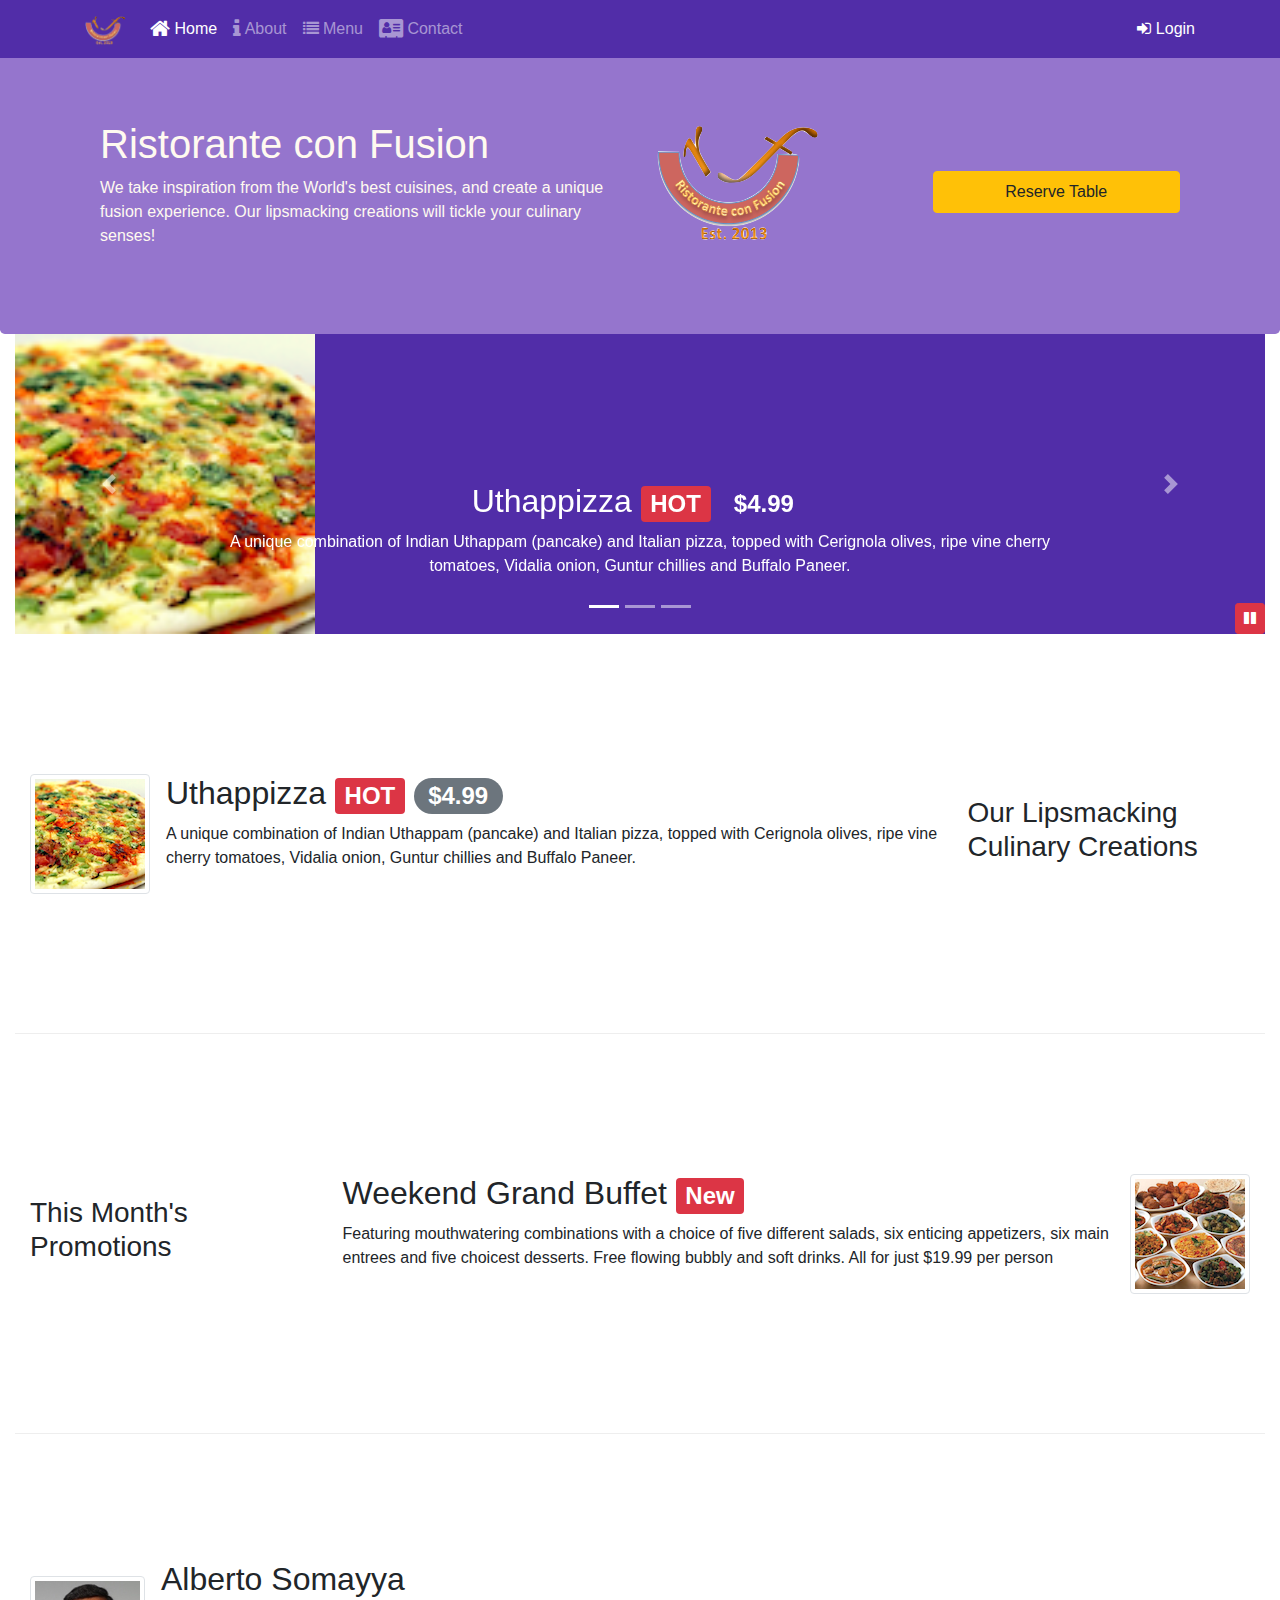
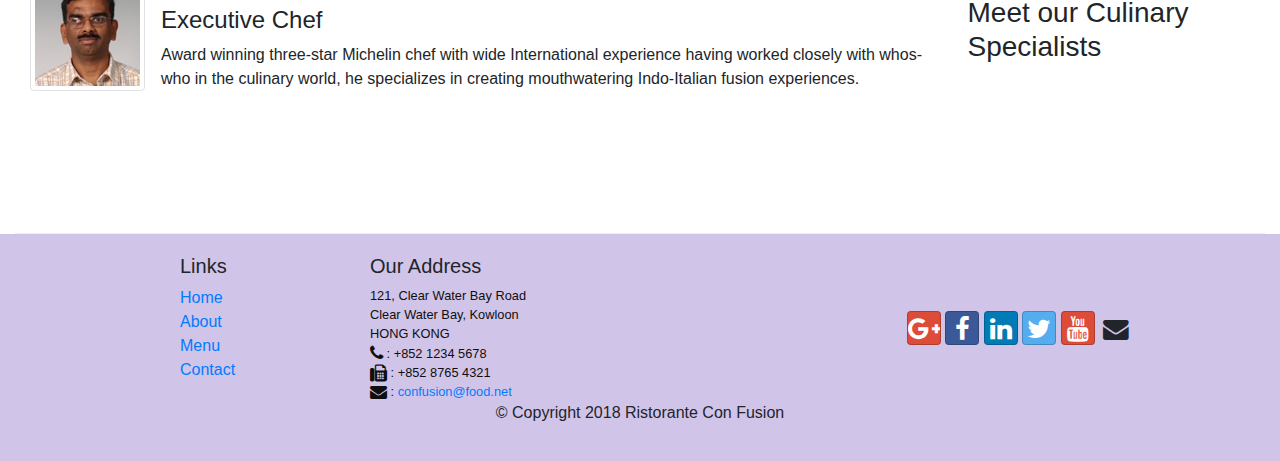
<file: projects/confusion_restaurant/index.html>
<!DOCTYPE html>
<html lang="en">

<head>
    <meta charset="utf-8">
    <meta name="viewport" content="width=device-width, initial-scale=1, shrink-to-fit=no">
    <meta http-equiv="x-ua-compatible" content="ie=edge">

    <!-- Bootstrap CSS -->
    <!-- build:css css/main.css-->
    <link rel="stylesheet" href="css/bootstrap.min.css">
    <link rel="stylesheet" href="css/font-awesome.min.css">
    <link rel="stylesheet" href="css/bootstrap-social.css">
    <link rel="stylesheet" href="css/styles.css">
    <!-- endbuild -->    
    <title>Ristorante Con Fusion</title>
</head>

<body>
    <nav class="navbar navbar-dark navbar-expand-sm fixed-top">
        <div class="container">
            <button class="navbar-toggler" type="button" data-toggle="collapse" data-target="#Navbar">
                <span class="navbar-toggler-icon"></span>
            </button>
            <a class="navbar-brand" href="#"> <img src="img/logo.png" class="img-fluid" height="30" width="41"></a>
                <div class="collapse navbar-collapse" id=Navbar>  
                    <ul class="navbar-nav mr-auto">
                        <li class="nav-item active"><a class="nav-link" href="#"><span class="fa fa-home fa-lg"></span> Home</a></li>
                        <li class="nav-item"><a class="nav-link" href="aboutus.html"><span class="fa fa-info fa-lg"></span> About</a></li>
                        <li class="nav-item"><a class="nav-link" href="#"><span class="fa fa-list"></span> Menu</a></li>
                        <li class="nav-item"><a class="nav-link" href="contactus.html"><span class="fa fa-address-card fa-lg"></span> Contact</a></li>
                    </ul>
                    <span class="navbar-text">
                        <a id ="loginLink">
                            <span class="fa fa-sign-in"></span> Login
                        </a>
                    </span>
                 </div>
        </div>
    </nav>

    <div id="loginModal" class="modal fade" role="dialog">
        <div class="modal-dialog modal-lg" role="content">
            <div class="modal-content">
                <div class="modal-header">
                    <h4 class="modal-title">Login</h4>
                    <button type="button" class="close" data-dismiss="modal">
                        &times;
                    </button>
                </div>
                <div class="modal-body">
                    <form>
                        <div class="form-row">
                            <div class="form-group col-sm-4">
                                    <label class="sr-only" for="exampleInputEmail3">Email address</label>
                                    <input type="email" class="form-control form-control-sm mr-1" id="exampleInputEmail3" placeholder="Enter email">
                            </div>
                            <div class="form-group col-sm-4">
                                <label class="sr-only" for="exampleInputPassword3">Password</label>
                                <input type="password" class="form-control form-control-sm mr-1" id="exampleInputPassword3" placeholder="Password">
                            </div>
                            <div class="col-sm-auto">
                                <div class="form-check">
                                    <input class="form-check-input" type="checkbox">
                                    <label class="form-check-label"> Remember me
                                    </label>
                                </div>
                            </div>
                        </div>
                        <div class="form-row">
                            <button type="button" class="btn btn-secondary btn-sm ml-auto" data-dismiss="modal">Cancel</button>
                            <button type="submit" class="btn btn-primary btn-sm ml-1">Sign in</button>        
                        </div>
                    </form>
                </div>
            </div>
        </div>
    </div>
    <header class="jumbotron">
        <div class="container">
            <div class="row row-header">
                <div class="col-12 col-sm-6">
                    <h1>Ristorante con Fusion</h1>
                    <p>We take inspiration from the World's best cuisines, and create a unique fusion experience. Our lipsmacking creations will tickle your culinary senses!</p>
                </div>
                <div class="col-12 col-sm-3">
                    <img src="img/logo.png" class="img-fluid">
                </div>
                <div class="col-12 col-sm-3 align-self-center">
                    <button id ="reserveButton" class="btn btn-block nav-link btn-warning">Reserve Table</button>
                        <!-- data-toggle="modal" data-target="#reserveModal" data-html="true"
                        data-placement="bottom" -->
                </div>
            </div>
        </div>
    </header>
        <div id="reserveModal" class="modal fade" role="dialog">
            <div class="modal-dialog modal-lg" role="content">
                <div class="modal-content">
                    <div class="modal-header">
                        <h4 class="modal-title">Reserve a Table</h4>
                        <button type="button" class="colse" data-dismiss="modal">
                            &times;
                        </button>
                    </div>
                    <div class="modal-body">
                        <form>
                            <div class="form-group row">
                                <label for="Numberof Guests" class="col-12 col-sm-2 col-form-label">Number of Guests</label>
                                <div class="col-12 col-sm-10">
                                    <div class="form-check form-check-inline">
                                        <input class="form-check-input" type="radio" name="inlineRadioOptions" id="inlineRadio1" value="option1">
                                        <label class="form-check-label" for="inlineRadio1">1</label>
                                    </div>
                                    <div class="form-check form-check-inline">
                                        <input class="form-check-input" type="radio" name="inlineRadioOptions" id="inlineRadio2" value="option2">
                                        <label class="form-check-label" for="inlineRadio2">2</label>
                                    </div>
                                    <div class="form-check form-check-inline">
                                        <input class="form-check-input" type="radio" name="inlineRadioOptions" id="inlineRadio3" value="option3">
                                        <label class="form-check-label" for="inlineRadio3">3</label>
                                    </div>
                                    <div class="form-check form-check-inline">
                                        <input class="form-check-input" type="radio" name="inlineRadioOptions" id="inlineRadio4" value="option4">
                                        <label class="form-check-label" for="inlineRadio4">4</label>
                                    </div>
                                    <div class="form-check form-check-inline">
                                        <input class="form-check-input" type="radio" name="inlineRadioOptions" id="inlineRadio5" value="option5">
                                        <label class="form-check-label" for="inlineRadio5">5</label>
                                    </div>
                                    <div class="form-check form-check-inline">
                                        <input class="form-check-input" type="radio" name="inlineRadioOptions" id="inlineRadio6" value="option6">
                                        <label class="form-check-label" for="inlineRadio6">6</label>
                                    </div>
                                </div>
                            </div>
                            <div class="form-group row">
                                <label for="Section" class="col-12 col-md-2 col-form-label">Section</label>
                                <div class="col-12 col-md-10">
                                    <div class="btn-group btn-group-toggle" data-toggle="buttons">
                                        <label class="btn btn-success active">
                                        <input type="radio" name="options" id="nonsmoking" autocomplete="off" checked> Non-Smoking
                                        </label>
                                        <label class="btn btn-danger">
                                        <input type="radio" name="options" id="smoking" autocomplete="off"> Smoking
                                        </label>
                                    </div>
                                </div>
                            </div>
                            <div class="form-group row">
                                <label for="DateandTime" class="col-12 col-md-2 col-form-label">Date and Time</label>
                                <div class="col-6 col-md-5">
                                    <input type="text" class="form-control" id="date" name="date" placeholder="Date">
                                </div>
                                <div class="col-6 col-md-5">
                                    <input type="text" class="form-control" id="time" name="time" placeholder="Time">
                                </div>
                            </div>
                            
                            <div class="form-group row">
                                <div class="col-10 offset-2">
                                    <button type="button" class="btn btn-primary">Reserve</button>
                                    <button type="button" class="btn btn-secondary" data-dismiss="modal">Cancel</button>
                                </div>
                            </div>
                        </form>   
                    </div>
                </div>
            </div>
        </div>


    <div class="container-fluid">
        <div class="row row-conent">
            <div class="col">
                <div id="mycarousel" class="carousel slide" data-ride="carousel">
                    <div class="carousel-inner" role="listbox">
                        <div class="carousel-item active">
                            <img class="d-block img-fluid" src="img/uthappizza.png" alt="Uthappizza">
                            <div class="carousel-caption d-none d-md-block">
                                <h2>Uthappizza <span class="badge badge-danger">HOT</span> <span class="badge badge-pill badge-default">$4.99</span></h2>
                                <p>A unique combination of Indian Uthappam (pancake) and Italian pizza, topped with Cerignola olives, ripe vine cherry tomatoes, Vidalia onion, Guntur chillies and Buffalo Paneer.</p>
                            </div>
                        </div>
                        <div class="carousel-item">
                            <img class="d-block img-fluid" src="img/buffet.png" alt="buffet">
                            <div class="carousel-caption d-none d-md-block">
                                <h2>Weekend Grand Buffet <span class="badge badge-danger">New</span></h2>
                                <p>Featuring mouthwatering combinations with a choice of five different salads, six enticing appetizers, six main entrees and five choicest desserts. Free flowing bubbly and soft drinks. All for just $19.99 per person </p>
                            </div>
                        </div>
                        <div class="carousel-item">
                            <img class="d-block img-fluid" src="img/alberto.png" alt="alberto">
                            <div class="carousel-caption d-none d-md-block">
                                <h4>Executive Chef</h4>
                                <p>Award winning three-star Michelin chef with wide International experience having worked closely with whos-who in the culinary world, he specializes in creating mouthwatering Indo-Italian fusion experiences. </p>            
                            </div>
                        </div>
                    </div>
                    <ol class="carousel-indicators">
                        <li data-target="#mycarousel" data-slide-to="0" class="active"></li>
                        <li data-target="#mycarousel" data-slide-to="1"></li>
                        <li data-target="#mycarousel" data-slide-to="2"></li>
                    </ol>
                    <a class="carousel-control-prev" href="#mycarousel" role="button" data-slide="prev">
                        <span class="carousel-control-prev-icon"></span>
                    </a>
                    <a class="carousel-control-next" href="#mycarousel" role="button" data-slide="next">
                        <span class="carousel-control-next-icon"></span>
                    </a>
                    <button class="btn btn-danger btn-sm" id="carouselButton">
                        <span id="carousel-button-icon" class="fa fa-pause"></span>
                    </button>
                        
                    
                </div>
            </div>
        </div>
        <div class="row row-content align-items-center">
            <div class="col-12 col-sm-4 order-sm-last col-md-3">
                <h3>Our Lipsmacking Culinary Creations</h3>
            </div>
            <div class="col col-sm order-sm-first col-md">
                <div class="media">
                    <img class="d-flex mr-3 img-thumbnail align-self-center" src="img/uthappizza.png" alt="uthapizza">
                    <div class="media-body">
                        <h2 class="mt-0">Uthappizza <span class="badge badge-danger">HOT</span> <span class="badge badge-pill badge-secondary">$4.99</span></h2>
                    <p>A unique combination of Indian Uthappam (pancake) and Italian pizza, topped with Cerignola olives, ripe vine cherry tomatoes, Vidalia onion, Guntur chillies and Buffalo Paneer.</p>
                    </div>
                    
                </div>
            </div>
        </div>


        <div class="row row-content align-items-center">
            <div class="col-12 col-sm-4 col-md-3">
                <h3>This Month's Promotions</h3>
            </div>
            <div class="col col-sm col-md">
                <div class="media">
                    
                    <div class="media-body">
                        <h2>Weekend Grand Buffet <span class="badge badge-danger">New</span></h2>
                        <p>Featuring mouthwatering combinations with a choice of five different salads, six enticing appetizers, six main entrees and five choicest desserts. Free flowing bubbly and soft drinks. All for just $19.99 per person </p>
                    </div>
                    <img class="d-flex img-thumbnail align-self-center ml-3" src="img/buffet.png" alt="buffet">
                </div>
            </div>
        </div>

        <div class="row row-content align-items-center">
            <div class="col-12 col-sm-4 order-sm-last col-md-3">
                <h3>Meet our Culinary Specialists</h3>
            </div>
            <div class="col col-sm order-sm-first col-md">
                <div class="media">
                    <img class="d-flex mr-3 align-self-center img-thumbnail" src ="img/alberto.png" alt="alberto">
                    <div class="media-body">
                        <h2 class="mt-0">Alberto Somayya</h2>
                        <h4>Executive Chef</h4>
                        <p>Award winning three-star Michelin chef with wide International experience having worked closely with whos-who in the culinary world, he specializes in creating mouthwatering Indo-Italian fusion experiences. </p>
                    </div>
                </div>
                
            </div>
        </div>
    </div>

    <footer class="footer">
        <div class="container">
            <div class="row">         
                <div class="col-4 offset-1 col-sm-2">
                    <h5>Links</h5>
                    <ul class="list-unstyled">
                        <li><a href="#">Home</a></li>
                        <li><a href="aboutus.html">About</a></li>
                        <li><a href="#">Menu</a></li>
                        <li><a href="#">Contact</a></li>
                    </ul>
                </div>
                <div class="col-7 col-sm-5">
                    <h5>Our Address</h5>
                    <address>
		              121, Clear Water Bay Road<br>
		              Clear Water Bay, Kowloon<br>
		              HONG KONG<br>
		              <i class="fa fa-phone fa-lg"></i> : +852 1234 5678<br>
		              <i class="fa fa-fax fa-lg"></i> : +852 8765 4321<br>
		              <i class="fa fa-envelope fa-lg"></i> : <a href="mailto:confusion@food.net">confusion@food.net</a>
		           </address>
                </div>
                <div class="col-12 col-sm-4 align-self-center">
                    <div class="text-center">
                        <a class="btn btn-social-icon btn-google" href="http://google.com/+"><i class="fa fa-google-plus fa-lg"></i></a>
                        <a class="btn btn-social-icon btn-facebook" href="http://www.facebook.com/profile.php?id="><i class="fa fa-facebook fa-lg"></i></a>
                        <a class="btn btn-social-icon btn-linkedin" href="http://www.linkedin.com/in/"><i class="fa fa-linkedin fa-lg"></i></a>
                        <a class="btn btn-social-icon btn-twitter" href="http://twitter.com/"><i class="fa fa-twitter fa-lg"></i></a>
                        <a class="btn btn-social-icon btn-google" href="http://youtube.com/"><i class="fa fa-youtube fa-lg"></i></a>
                        <a class="btn btn-social-icon" href="mailto:"><i class="fa fa-envelope fa-lg"></i></a>
                    </div>
                </div>
           </div>
           <div class="row justify-content-center">             
                <div class="col-auto">
                    <p>© Copyright 2018 Ristorante Con Fusion</p>
                </div>
           </div>
        </div>
    </footer>
    <!-- jQuery first, then Popper.js, then Bootstrap JS. -->
    <!-- build:js js/main.js -->
    <script src="js/jquery.slim.min.js"></script>
    <script src="js/popper.min.js"></script>
    <script src="js/bootstrap.min.js"></script>
    <!-- endbuild -->    <script>
        $(document).ready(function(){
            // $("#mycarousel").carousel({ interval: 2000 });
    
            $(".carousel").carousel({ interval: 2000 });
            $("#carouselButton").click(function(){
                if ($("#carouselButton").children("span").hasClass('fa-pause')) {
                    $("#mycarousel").carousel('pause');
                    $("#carouselButton").children("span").removeClass('fa-pause');
                    $("#carouselButton").children("span").addClass('fa-play');
                }
                else if ($("#carouselButton").children("span").hasClass('fa-play')){
                    $("#mycarousel").carousel('cycle');
                    $("#carouselButton").children("span").removeClass('fa-play');
                    $("#carouselButton").children("span").addClass('fa-pause');                    
                }
            });

            $("#reserveButton").click(function(){
                $("#reserveModal").modal('toggle');
            });

            $("#loginLink").click(function(){
                $("#loginModal").modal('toggle');
            });
        
        });
    </script>

</body>

</html>
</file>
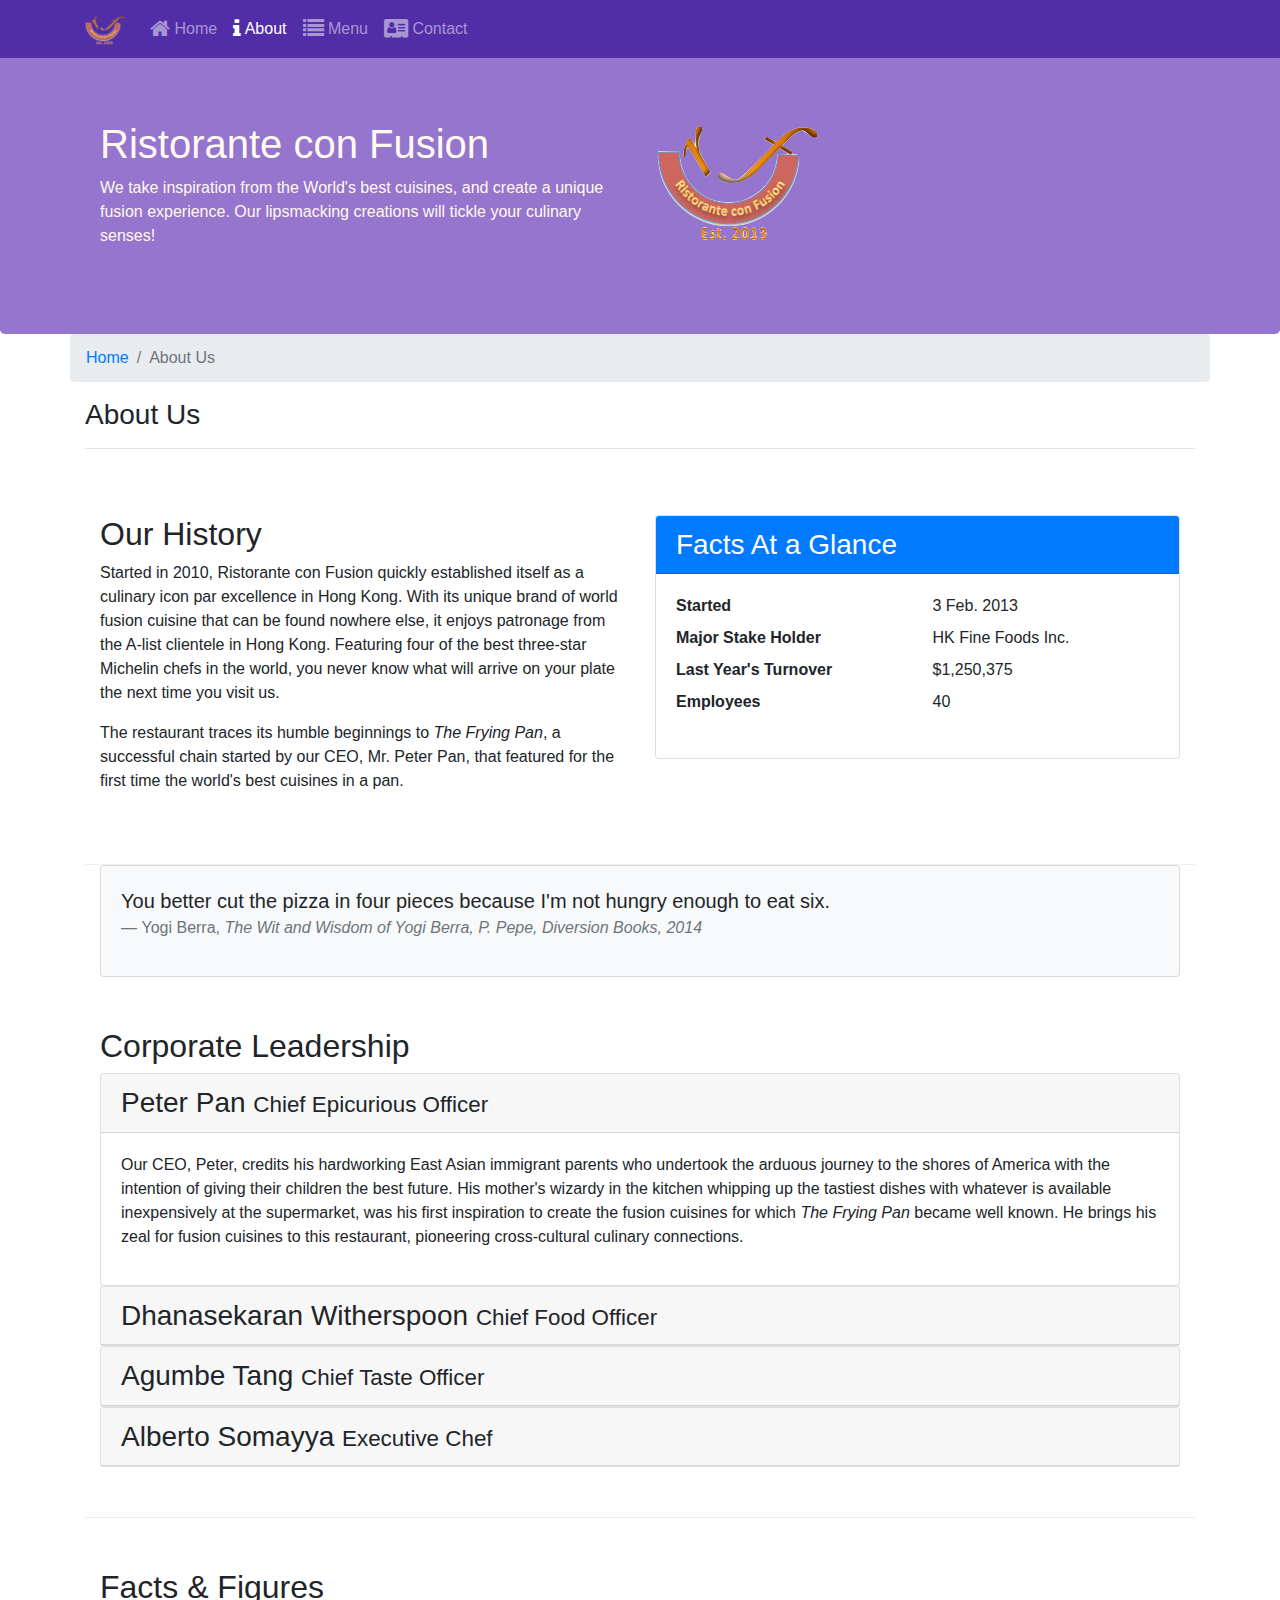
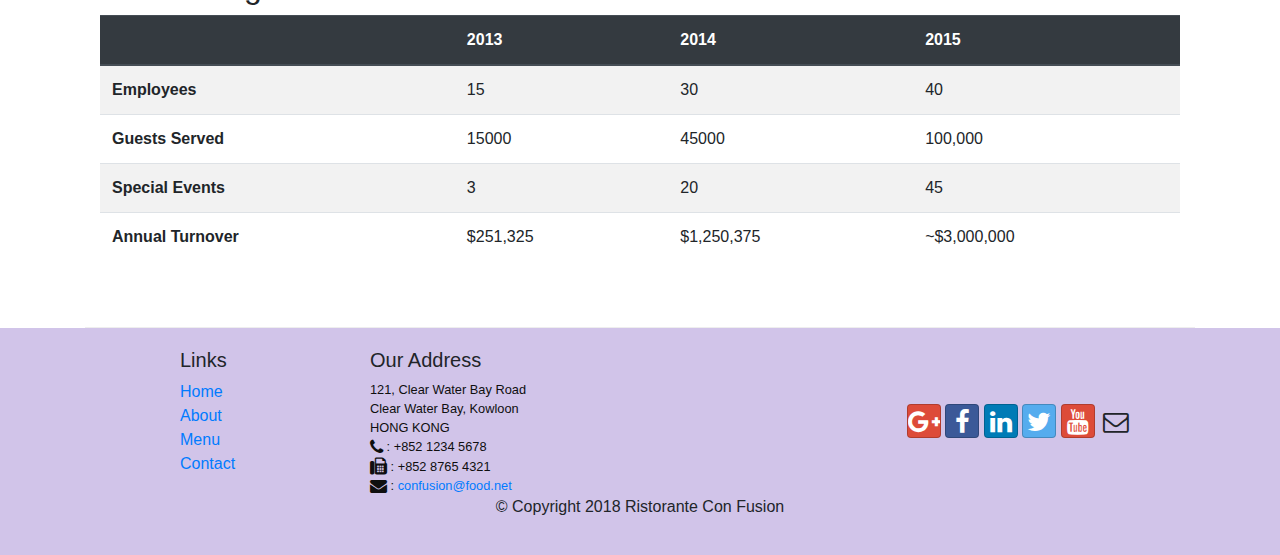
<file: projects/confusion_restaurant/aboutus.html>
<!DOCTYPE html>
<html lang="en">

<head>
    <meta charset="utf-8">
    <meta name="viewport" content="width=device-width, initial-scale=1, shrink-to-fit=no">
    <meta http-equiv="x-ua-compatible" content="ie=edge">

    <!-- Bootstrap CSS -->
    <!-- build:css css/main.css-->

    <link rel="stylesheet" href="css/bootstrap.min.css">
    <link rel="stylesheet" href="css/font-awesome.min.css">
    <link rel="stylesheet" href="css/bootstrap-social.css">
    <link rel="stylesheet" href="css/styles.css">
    <!-- endbuild -->
    <title>Ristorante Con Fusion: About Us</title>

</head>

<body>
    <nav class="navbar navbar-dark navbar-expand-sm fixed-top">
        <div class="container">
            <button class="navbar-toggler" type="button" data-toggle="collapse" data-target="#Navbar">
                <span class="navbar-toggler-icon"></span>
            </button>
            <a class="navbar-brand" href="#"><img src="img/logo.png" class="img-fluid" height="30" width="41"></a>
            <div class="collapse navbar-collapse" id="Navbar">
                <ul class="navbar-nav mr-auto">
                        <li class="nav-item"><a class="nav-link" href="./index.html"><span class="fa fa-home fa-lg"></span> Home</a></li>
                        <li class="nav-item active"><a class="nav-link" href="#"><span class="fa fa-info fa-lg"></span> About</a></li>
                        <li class="nav-item"><a class="nav-link" href="#"><span class="fa fa-list fa-lg"></span> Menu</a></li>
                        <li class="nav-item"><a class="nav-link" href="./contactus.html"><span class="fa fa-address-card fa-lg"></span> Contact</a></li>
                </ul>
            </div>
        </div>
    </nav>

    <header class="jumbotron">
        <div class="container">
            <div class="row row-header">
                <div class="col-12 col-sm-6">
                    <h1>Ristorante con Fusion</h1>
                    <p>We take inspiration from the World's best cuisines, and create a unique fusion experience. Our lipsmacking creations will tickle your culinary senses!</p>
                </div>
                <div class="col-12 col-sm aligh-self-center">
                    <img src="img/logo.png" class="img-fluid">
                </div>
            </div>
        </div>
    </header>

    <div class="container">
        <div class="row">
            <ol class="col-12 breadcrumb">
                <li class="breadcrumb-item"><a href="./index.html">Home</a></li>
                <li class="breadcrumb-item active">About Us</li>
            
            
            </ol>
            <div class="col-12">
               <h3>About Us</h3>
               <hr>
            </div>
        </div>

        <div class="row row-content">
            <div class="col-sm-6">
                <h2>Our History</h2>
                <p>Started in 2010, Ristorante con Fusion quickly established itself as a culinary icon par excellence in Hong Kong. With its unique brand of world fusion cuisine that can be found nowhere else, it enjoys patronage from the A-list clientele in Hong Kong.  Featuring four of the best three-star Michelin chefs in the world, you never know what will arrive on your plate the next time you visit us.</p>
                <p>The restaurant traces its humble beginnings to <em>The Frying Pan</em>, a successful chain started by our CEO, Mr. Peter Pan, that featured for the first time the world's best cuisines in a pan.</p>
            </div>
            <div class="col-sm">
                <div class="card">
                    <h3 class="card-header bg-primary text-white">Facts At a Glance</h3>
                    <div class="card-body">
                        <dl class="row">
                            <dt class="col-6">Started</dt>
                            <dd class="col-6">3 Feb. 2013</dd>
                            <dt class="col-6">Major Stake Holder</dt>
                            <dd class="col-6">HK Fine Foods Inc.</dd>
                            <dt class="col-6">Last Year's Turnover</dt>
                            <dd class="col-6">$1,250,375</dd>
                            <dt class="col-6">Employees</dt>
                            <dd class="col-6">40</dd>
                        </dl>
                    </div>

                </div>
            </div>
        </div>
        <div class="col-12">
            <div class="card card-body bg-light">
                <blockquote class="blockquote">
                    <p class="mb-0">You better cut the pizza in four pieces because
                        I'm not hungry enough to eat six.</p>
                    <footer class="blockquote-footer">Yogi Berra,
                        <cite title="Source Title">The Wit and Wisdom of Yogi Berra,
                        P. Pepe, Diversion Books, 2014</cite>
                    </footer>
                </blockquote>
            </div>
        </div>


        <div class="row row-content">
            <div class="col-sm-12">
                <h2>Corporate Leadership</h2>
               

                <div id="accordion">
                    <div class="card">
                        <div class="card-header" role="tab" id="peterhead">
                            <h3 class="mb-0">
                                <a data-toggle="collapse" data-target="#peter">
                                    Peter Pan <small>Chief Epicurious Officer</small>
                                </a>
                            </h3>
                        </div>
                        <div class="collapse show" id="peter" data-parent="#accordion">
                            <div class="card-body">    
                                <p class="d-none d-sm-block">Our CEO, Peter, credits his hardworking East Asian immigrant parents who undertook the arduous journey to the shores of America with the intention of giving their children the best future. His mother's wizardy in the kitchen whipping up the tastiest dishes with whatever is available inexpensively at the supermarket, was his first inspiration to create the fusion cuisines for which <em>The Frying Pan</em> became well known. He brings his zeal for fusion cuisines to this restaurant, pioneering cross-cultural culinary connections.</p>
                            </div>
                        </div>
                    </div>
                    <div class="card">
                        <div class="card-header" role="tab" id="dannyhead">
                            <h3 class="mb-0">
                                <a class="collapsed" data-toggle="collapse" data-target="#danny">
                                    Dhanasekaran Witherspoon <small>Chief Food Officer</small>
                                </a>
                            </h3>
                        </div>
                        <div class="collapse" id="danny" data-parent="#accordion">
                            <div class="card-body">
                                <p class="d-none d-sm-block">Our CFO, Danny, as he is affectionately referred to by his colleagues, comes from a long established family tradition in farming and produce. His experiences growing up on a farm in the Australian outback gave him great appreciation for varieties of food sources. As he puts it in his own words, <em>Everything that runs, wins, and everything that stays, pays!</em></p>
                            </div>
                        </div>
                    </div>

                    <div class="card">
                            <div class="card-header" role="tab" id="agumbehead">
                            <h3 class="mb-0">
                                <a class="collapsed" data-toggle="collapse" data-target="#agumbe">
                                Agumbe Tang <small>Chief Taste Officer</small>
                                </a>
                            </h3>
                        </div>
                        <div class="collapse" id="agumbe" data-parent="#accordion">
                            <div class="card-body">
                                <p class="d-none d-sm-block">Blessed with the most discerning gustatory sense, Agumbe, our CTO, personally ensures that every dish that we serve meets his exacting tastes. Our chefs dread the tongue lashing that ensues if their dish does not meet his exacting standards. He lives by his motto, 
                                <em>You click only if you survive my lick.</em></p>
                            </div>
                        </div>
                    </div>
                    <div class="card">
                        <div class="card-header" role="tab" id="albertohead">
                            <h3 class="mb-0">
                                <a class="collapsed" data-toggle="collapse" data-target="#alberto">
                                Alberto Somayya <small>Executive Chef</small>
                                </a>
                            </h3>
                        </div>
                        <div class="collapse" id="alberto" data-parent="#accordion">
                            <div class="card-body">
                                <p class="d-none d-sm-block">Award winning three-star Michelin chef with wide International experience having worked closely with whos-who in the culinary world, he specializes in creating mouthwatering Indo-Italian fusion experiences. He says, 
                                <em>Put together the cuisines from the two craziest cultures, and you get a winning hit! Amma Mia!</em></em></p>
                            </div>
                        </div>
                    </div>
                </div>
            </div>
       </div>
       <div class="row row-content">
           <div class="col-12 col-sm9">
               <h2>Facts &amp; Figures</h2>
               <div class="table-responsive">
                    <table class="table table-striped">
                        <thead class="thead-dark">
                            <tr>
                                <th>&nbsp;</th>
                                <th>2013</th>
                                <th>2014</th>
                                <th>2015</th>
                            </tr>
                        </thead>
                        <tbody>
                            <tr>
                                <th>Employees</th>
                                <td>15</td>
                                <td>30</td>
                                <td>40</td>
                            </tr>
                            <tr>
                                <th>Guests Served</th>
                                <td>15000</td>
                                <td>45000</td>
                                <td>100,000</td>
                            </tr>
                            <tr>
                                <th>Special Events</th>
                                <td>3</td>
                                <td>20</td>
                                <td>45</td>
                            </tr>
                            <tr>
                                <th>Annual Turnover</th>
                                <td>$251,325</td>
                                <td>$1,250,375</td>
                                <td>~$3,000,000</td>
                            </tr>
                        </tbody>
                    </table>
                </div>
           </div>
           <div class="col-12 col-sm-3">

           </div>
       </div>

    </div>

    <footer class="footer">
        <div class="container">
            <div class="row">             
                <div class="col-4 offset-1 col-sm-2">
                    <h5>Links</h5>
                    <ul class="list-unstyled">
                        <li><a href="./index.html">Home</a></li>
                        <li><a href="#">About</a></li>
                        <li><a href="#">Menu</a></li>
                        <li><a href="#">Contact</a></li>
                    </ul>
                </div>
                <div class="col-7 col-sm-5">
                    <h5>Our Address</h5>
                    <address>
		              121, Clear Water Bay Road<br>
		              Clear Water Bay, Kowloon<br>
		              HONG KONG<br>
		              <i class="fa fa-phone fa-lg"></i> : +852 1234 5678<br>
		              <i class="fa fa-fax fa-lg"></i> : +852 8765 4321<br>
		              <i class="fa fa-envelope fa-lg"></i> : <a href="mailto:confusion@food.net">confusion@food.net</a>
		           </address>
                </div>
                <div class="col-12 col-sm-4 align-self-center">
                    <div class="text-center">
                        <a class="btn btn-social-icon btn-google" href="http://google.com/+"><i class="fa fa-google-plus"></i></a>
                        <a class="btn btn-social-icon btn-facebook" href="http://www.facebook.com/profile.php?id="><i class="fa fa-facebook"></i></a>
                        <a class="btn btn-social-icon btn-linkedin" href="http://www.linkedin.com/in/"><i class="fa fa-linkedin"></i></a>
                        <a class="btn btn-social-icon btn-twitter" href="http://twitter.com/"><i class="fa fa-twitter"></i></a>
                        <a class="btn btn-social-icon btn-google" href="http://youtube.com/"><i class="fa fa-youtube"></i></a>
                        <a class="btn btn-social-icon" href="mailto:"><i class="fa fa-envelope-o"></i></a>
                    </div>
                </div>
           </div>
           <div class="row justify-content-center">             
                <div class="col-auto">
                    <p>© Copyright 2018 Ristorante Con Fusion</p>
                </div>
           </div>
        </div>
    </footer>
    <!-- jQuery first, then Popper.js, then Bootstrap JS. -->
    <!-- build:js js/main.js -->
    <script src="js/jquery.slim.min.js"></script>
    <script src="js/popper.min.js"></script>
    <script src="js/bootstrap.min.js"></script>
    <!-- endbuild -->
</body>

</html>
</file>
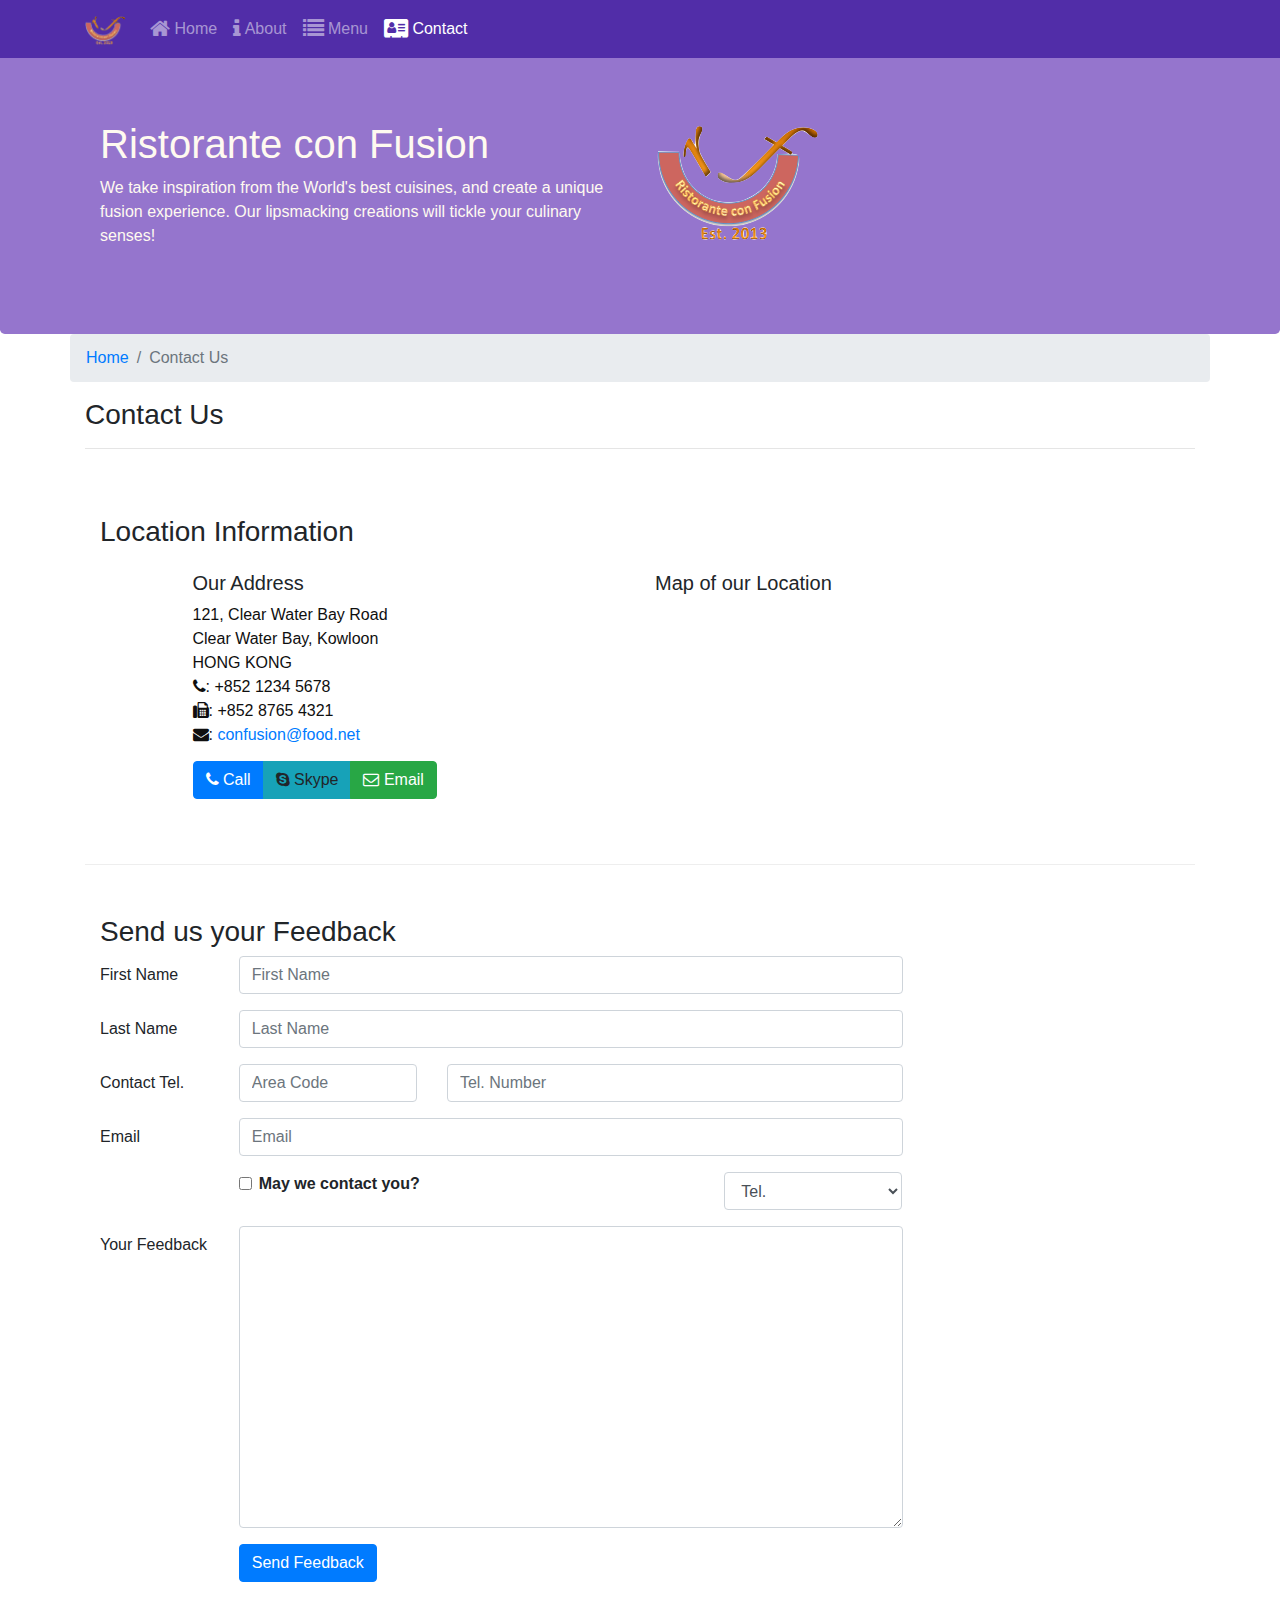
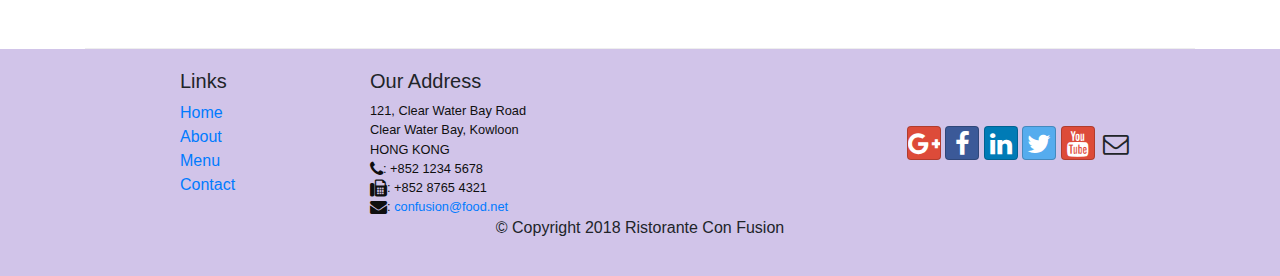
<file: projects/confusion_restaurant/contactus.html>
<!DOCTYPE html>
<html lang="en">

<head>

    <title>Ristorante Con Fusion: About Us</title>
    <!-- Required meta tags always come first -->
    <meta charset="utf-8">
    <meta name="viewport" content="width=device-width, initial-scale=1, shrink-to-fit=no">
    <meta http-equiv="x-ua-compatible" content="ie=edge">

    <!-- Bootstrap CSS -->
    <!-- build:css css/main.css-->

    <link rel="stylesheet" href="css/bootstrap.min.css">
    <link rel="stylesheet" href="css/font-awesome.min.css">
    <link rel="stylesheet" href="css/bootstrap-social.css">
    <link rel="stylesheet" href="css/styles.css">
    <!-- endbuild -->
</head>

<body>
    <nav class="navbar navbar-dark navbar-expand-sm fixed-top">
        <div class="container">
            <button class="navbar-toggler" type="button" data-toggle="collapse" data-target="#Navbar">
                <span class="navbar-toggler-icon"></span>
            </button>
            <a class="navbar-brand" href="#"><img src="img/logo.png" class="img-fluid" height="30" width="41"></a>
            <div class="collapse navbar-collapse" id="Navbar">
                <ul class="navbar-nav mr-auto">
                        <li class="nav-item"><a class="nav-link" href="./index.html"><span class="fa fa-home fa-lg"></span> Home</a></li>
                        <li class="nav-item"><a class="nav-link" href="./aboutus.html"><span class="fa fa-info fa-lg"></span> About</a></li>
                        <li class="nav-item"><a class="nav-link" href="#"><span class="fa fa-list fa-lg"></span> Menu</a></li>
                        <li class="nav-item active"><a class="nav-link" href="#"><span class="fa fa-address-card fa-lg"></span> Contact</a></li>
                </ul>
            </div>
        </div>
    </nav>

    <header class="jumbotron">
        <div class="container">
            <div class="row row-header">
                <div class="col-12 col-sm-6">
                    <h1>Ristorante con Fusion</h1>
                    <p>We take inspiration from the World's best cuisines, and create a unique fusion experience. Our lipsmacking creations will tickle your culinary senses!</p>
                </div>
                <div class="col-12 col-sm">
                    <img src="img/logo.png" class="img-fluid">
                </div>
            </div>
        </div>
    </header>

    <div class="container">
        <div class="row">
            <ol class="col-12 breadcrumb">
                <li class="breadcrumb-item"><a href="./index.html">Home</a></li>
                <li class="breadcrumb-item active">Contact Us</li>
            </ol>
            <div class="col-12">
               <h3>Contact Us</h3>
               <hr>
            </div>
        </div>

        <div class="row row-content">
           <div class="col-12">
              <h3>Location Information</h3>
           </div>
            <div class="col-12 col-sm-4 offset-sm-1">
                   <h5>Our Address</h5>
                    <address style="font-size: 100%">
		              121, Clear Water Bay Road<br>
		              Clear Water Bay, Kowloon<br>
		              HONG KONG<br>
		              <i class="fa fa-phone"></i>: +852 1234 5678<br>
		              <i class="fa fa-fax"></i>: +852 8765 4321<br>
		              <i class="fa fa-envelope"></i>:
                        <a href="mailto:confusion@food.net">confusion@food.net</a>
		           </address>
            </div>
            <div class="col-12 col-sm-6 offset-sm-1">
                <h5>Map of our Location</h5>
            </div>
            <div class="col-12 col-sm-11 offset-sm-1">
                <div class="btn-group" role="group">
                    <a role="button" class="btn btn-primary" href="tel:+1S8572464590"><i class="fa fa-phone"></i> Call</a>
                    <a role="button" class="btn btn-info"> <i class="fa fa-skype"></i> Skype</a>
                    <a role="button" class="btn btn-success" href="mailto:confusion@food.net"><i class="fa fa-envelope-o"></i> Email</a>
                </div>
            </div>
        </div>

        <div class="row row-content">
           <div class="col-12">
              <h3>Send us your Feedback</h3>
           </div>
            <div class="col-12 col-md-9">
                <form>
                    <div class="form-group row">
                        <label for="firstname" class="col-md-2 col-form-label">First Name</label>
                        <div class="col-md-10">
                            <input type="text" class="form-control" id="firstname" name="firstname" placeholder="First Name">
                        </div>
                    </div>
                    <div class="form-group row">
                        <label for="lastname" class="col-md-2 col-form-label">Last Name</label>
                        <div class="col-md-10">
                            <input type="text" class="form-control" id="lastname" name="lastname" placeholder="Last Name">
                        </div>
          
                    </div>
                    <div class="form-group row">
                        <label for="telnum" class="col-12 col-md-2 col-form-label">Contact Tel.</label>
                        <div class="col-5 col-md-3">
                            <input type="tel" class="form-control" id="areacode" name="areacode" placeholder="Area Code">
                        </div>
                        <div class="col-7 col-md-7">
                            <input type="tel" class="form-control" id="telnum" name="telnum" placeholder="Tel. Number">
                        </div>

                    </div>
                    <div class="form-group row">
                        <label for="emailid" class="col-md-2 col-form-label">Email</label>
                        <div class="col-md-10">
                            <input type="email" class="form-control" id="emailid" name="emailis" placeholder="Email">
                        </div>
          
                    </div>
                    <div class="form-group row">
                        <div class="col-md-6 offset-md-2">
                            <div class="form-check">
                                <input type="checkbox" class="form-check-input" name="approve" id="approve" value="">
                                <label class="form-check-label" for="approve">
                                    <strong>May we contact you?</strong>
                                </label>
                            </div>
                            </div>
                            <div class="col-md-3 offset-md-1">
                                <select class="form-control">
                                    <option>Tel.</option>
                                    <option>Email</option>
                                </select>
                            </div>
                    </div>
                    <div class="form-group row">
                        <label for="feedback" class="col-md-2 col-form-label">Your Feedback</label>
                        <div class="col-md-10">
                            <textarea class="form-control" id="feedback" name="feedback" rows="12"></textarea>
                        </div>
          
                    </div>
                    <div class="form-group row">
                        <div class="offset-md-2 col-md-10">
                            <button type="submit" class="btn btn-primary">
                                Send Feedback
                            </button>
                        </div>
                    </div>
                            </div>
                        </div>
          
                    </div>
                </form>
            </div>
             <div class="col-12 col-md">
            </div>
       </div>

    </div>

    <footer class="footer">
        <div class="container">
            <div class="row">             
                <div class="col-4 offset-1 col-sm-2">
                    <h5>Links</h5>
                    <ul class="list-unstyled">
                        <li><a href="#">Home</a></li>
                        <li><a href="#">About</a></li>
                        <li><a href="#">Menu</a></li>
                        <li><a href="#">Contact</a></li>
                    </ul>
                </div>
                <div class="col-7 col-sm-5">
                    <h5>Our Address</h5>
                    <address>
		              121, Clear Water Bay Road<br>
		              Clear Water Bay, Kowloon<br>
		              HONG KONG<br>
                      <i class="fa fa-phone fa-lg"></i>: +852 1234 5678<br>
                      <i class="fa fa-fax fa-lg"></i>: +852 8765 4321<br>
                      <i class="fa fa-envelope fa-lg"></i>: 
                      <a href="mailto:confusion@food.net">confusion@food.net</a>
		           </address>
                </div>
                <div class="col-12 col-sm-4 align-self-center">
                    <div class="text-center">
                        <a class="btn btn-social-icon btn-google" href="http://google.com/+"><i class="fa fa-google-plus"></i></a>
                        <a class="btn btn-social-icon btn-facebook" href="http://www.facebook.com/profile.php?id="><i class="fa fa-facebook"></i></a>
                        <a class="btn btn-social-icon btn-linkedin" href="http://www.linkedin.com/in/"><i class="fa fa-linkedin"></i></a>
                        <a class="btn btn-social-icon btn-twitter" href="http://twitter.com/"><i class="fa fa-twitter"></i></a>
                        <a class="btn btn-social-icon btn-google" href="http://youtube.com/"><i class="fa fa-youtube"></i></a>
                        <a class="btn btn-social-icon" href="mailto:"><i class="fa fa-envelope-o"></i></a>
                    </div>
                </div>
           </div>
           <div class="row justify-content-center">             
                <div class="col-auto">
                    <p>© Copyright 2018 Ristorante Con Fusion</p>
                </div>
           </div>
        </div>
    </footer>
    <!-- jQuery first, then Popper.js, then Bootstrap JS. -->
    <!-- build:js js/main.js -->
    <script src="js/jquery.slim.min.js"></script>
    <script src="js/popper.min.js"></script>
    <script src="js/bootstrap.min.js"></script>
    <!-- endbuild -->
</body>

</html>
</file>
<file: projects/confusion_restaurant/css/styles.css>
.row-header {
  margin: 0px auto;
  padding: 0px 0px; }

.row-content {
  margin: 0px auto;
  padding: 50px 0px;
  border-bottom: 1px ridge;
  min-height: 400px; }

.footer {
  background-color: #D1C4E9;
  margin: 0px auto;
  padding: 20px 0px; }

.jumbotron {
  margin: 0px auto;
  padding: 70px 30px;
  background: #9575CD;
  color: floralwhite; }

address {
  font-size: 80%;
  margin: 0px;
  color: #0f0f0f; }

body {
  padding: 50px 0px 0px 0px;
  z-index: 0; }

.navbar-dark {
  background-color: #512DA8; }

.tab-content {
  border-left: 1px solid #ddd;
  border-right: 1px solid #ddd;
  border-bottom: 1px solid #ddd;
  padding: 10px; }

.carousel {
  background: #512DA8; }
  .carousel .carousel-item {
    height: 300px; }
    .carousel .carousel-item img {
      position: absolute;
      top: 0;
      left: 0;
      min-height: 300px; }

#carouselButton {
  right: 0px;
  position: absolute;
  bottom: 0px;
  z-index: 1; }

.modal-hearder {
  background-color: #512DA8 !important;
  color: white; }
  .modal-hearder .close {
    color: floralwhite; }

.modal-body {
  background-color: #D1C4E9; }
</file>
